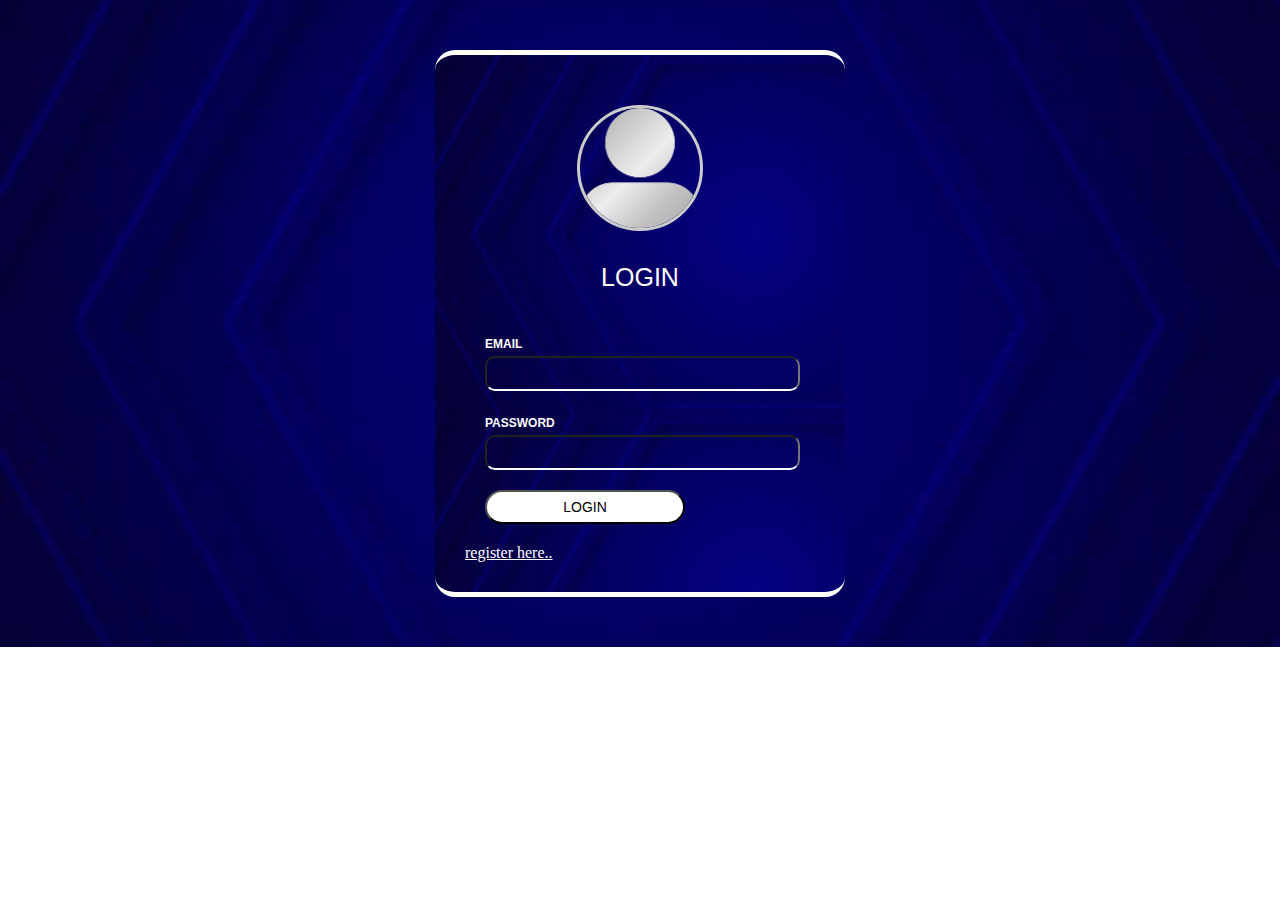
<file: index.html>
<!DOCTYPE html>
<html lang="en">
<head>
    <meta charset="UTF-8">
    <meta name="viewport" content="width=device-width, initial-scale=1.0">
    <title>MY Login</title>
    <link rel="stylesheet" href="style.css">
</head>
<body>
   <div class="backgruond">
    <div class="login-box">
      
        <form action="" class="login">
            <div class="avater">
                <img src="images/avater.png" alt="">
                <h1>login</h1>
            </div>
            
            <div class="form-gruop">
                <label for="">Email</label>
                <input type="email" class="form-control">
            </div>
        <div class="form-gruop">
                <label for="">password</label>
                <input type="password" class="form-control">
            </div>
            <div class="form-gruop">
                <input type="submit" value="login" class="btn-primary" >
                
            </div>
            <a style="text-decoration: underline ; color: white ; font-weight: 40 ;  " href="regester.html">register here..</a>
            
        </form>
    </div>

</div>
</body>
</html>
</file>
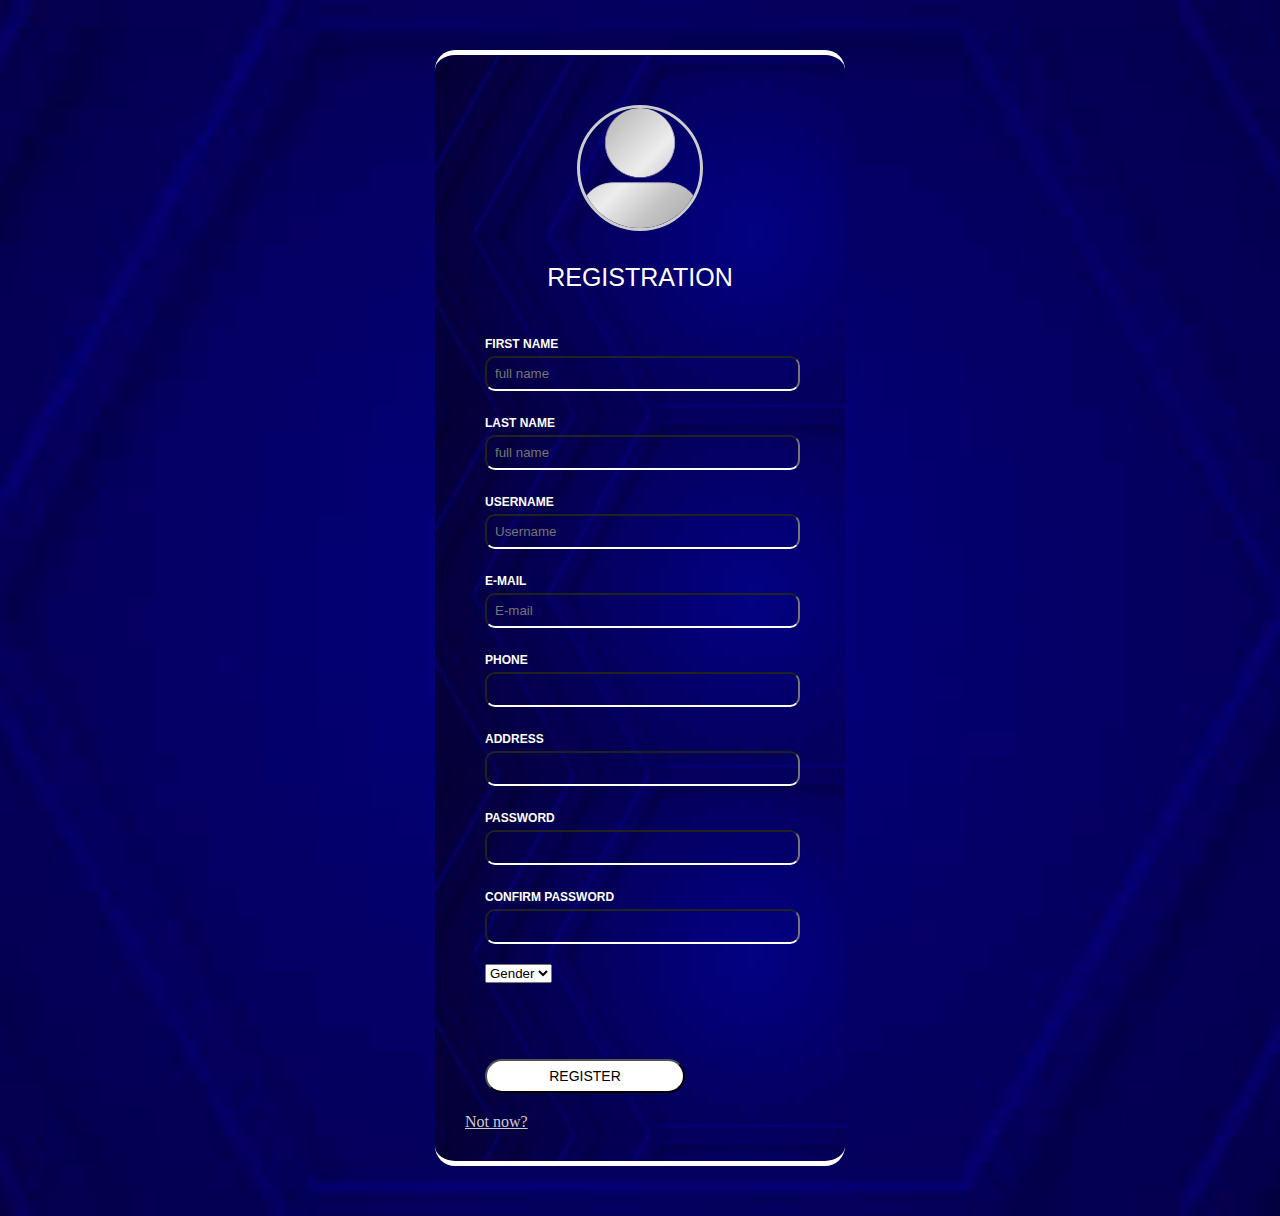
<file: regester.html>
<!DOCTYPE html>
<html lang="en">
<head>
    <meta charset="UTF-8">
    <meta name="viewport" content="width=device-width, initial-scale=1.0">
    <title>registration Home-</title>
    <link rel="stylesheet" href="style.css">
</head>
<body>
   <div class="backgruond">
    <div class="login-box">
      
        <form action="" class="login">
            <div class="avater">
                <img src="images/avater.png" alt="">
                <h1>registration</h1>
            </div>
            <div class="form-gruop">
                <label for="">First name</label>
                <input type="text" placeholder="full name" class="form-control">
            </div>
            <div class="form-gruop">
                <label for="">last name</label>
                <input type="text" placeholder="full name" class="form-control">
            </div>
            
            
            <div class="form-gruop">
                <label for="">Username</label>
                <input type="text" placeholder="Username" class="form-control">
            </div>
            <div class="form-gruop">
                <label for="">E-mail</label>
                <input type="text" placeholder="E-mail" class="form-control">
            </div>
            <div class="form-gruop">
                <label for="">Phone</label>
                <input type="number" class="form-control">
            </div>
            <div class="form-gruop">
                <label for="">address</label>
                <input type="text" class="form-control">
            </div>
        
            <div class="form-gruop">
                <label for="">password</label>
                <input type="password" class="form-control">
            </div>
        
        
            <div class="form-gruop">
                <label for=""> Confirm password</label>
                <input type="password" class="form-control">
            </div>
            <div class="form-gruop">
                <select name="" id="">
                    <option value="#">Gender</option>
                    <option value="#">Male</option>
                    <option value="#">Female</option>
                    <option value="#">Other</option>
                </select>
            </div>
            <br>
            <br>
            <div class="form-gruop">
                <input type="submit" value="Register" class="btn-primary" >
                
            </div>
            <a style="color: #ccc ; font-weight: 400 ;" href="regester.html">Not now?</a>
            
        </form>
    </div>

</div>
</body>
</html>
</file>
<file: style.css>
*{
    padding: 0px ;
    margin: 0px ;
}
.login-box{
    width: 350px ;
    margin: auto ;
    background-image: url(images/backgruond.jpg) ;
    border-radius: 20px ;
    padding: 30px ;
    border-top: 5px solid white ;
    border-bottom: 5px solid white ;
}
.login{
    width: 100% ;
    
}
.login .avater{
    width: 100% ;
    text-align: center ;
    padding: 20px 0px ;
}
.login .avater img{
    width: 120px ;
    height: 120px ;
    border: 3px solid #ccc  ;
    border-radius: 100% ;
    margin-bottom: 28px ;
}   
.login .avater h1{
    font-size: 25px ;
    font-weight: 500 ;
    text-transform: uppercase ;
    color: white ;
    font-family: Arial, Helvetica, sans-serif ;
}

.login-box .form-gruop{
    margin: 20px ;
    
}
.login-box .form-gruop label{
    display: block ;
    text-transform: uppercase;
    font-size: 12px ;
    font-weight: 600 ;
    color: white ;
    line-height: 24px ;
    font-family: Arial, Helvetica, sans-serif ;
}
.login-box .form-gruop .btn-primary{
    background-color: white ;
    color: black ;
    width: 200px ;
    padding: 7px ;
    border-radius:50px ;
    font-size: 14px ;
    text-transform: uppercase ;
    font-size: 14px ;
    font-family: Arial, Helvetica, sans-serif ;
    font-weight: 500 ;
    cursor: pointer ;
}
.login-box .form-gruop .btn-primary:hover{
    background-color: aqua ;
    transition: 1s ;
}
.backgruond{
    padding-top: 50px ;
    padding-bottom: 50px ;
    background-image: url(images/backgruond.jpg) ;
    background-position:center ;
    background-size: cover;
    width: 100% ;
    height: 100% ;
}

.login-box .form-gruop .form-control{
    width: 95% ;
    padding: 8px ;
    border-bottom: 2px solid #fff ;
    color: white;
    border-radius: 10px ;
    background: transparent ;
    
}
</file>
